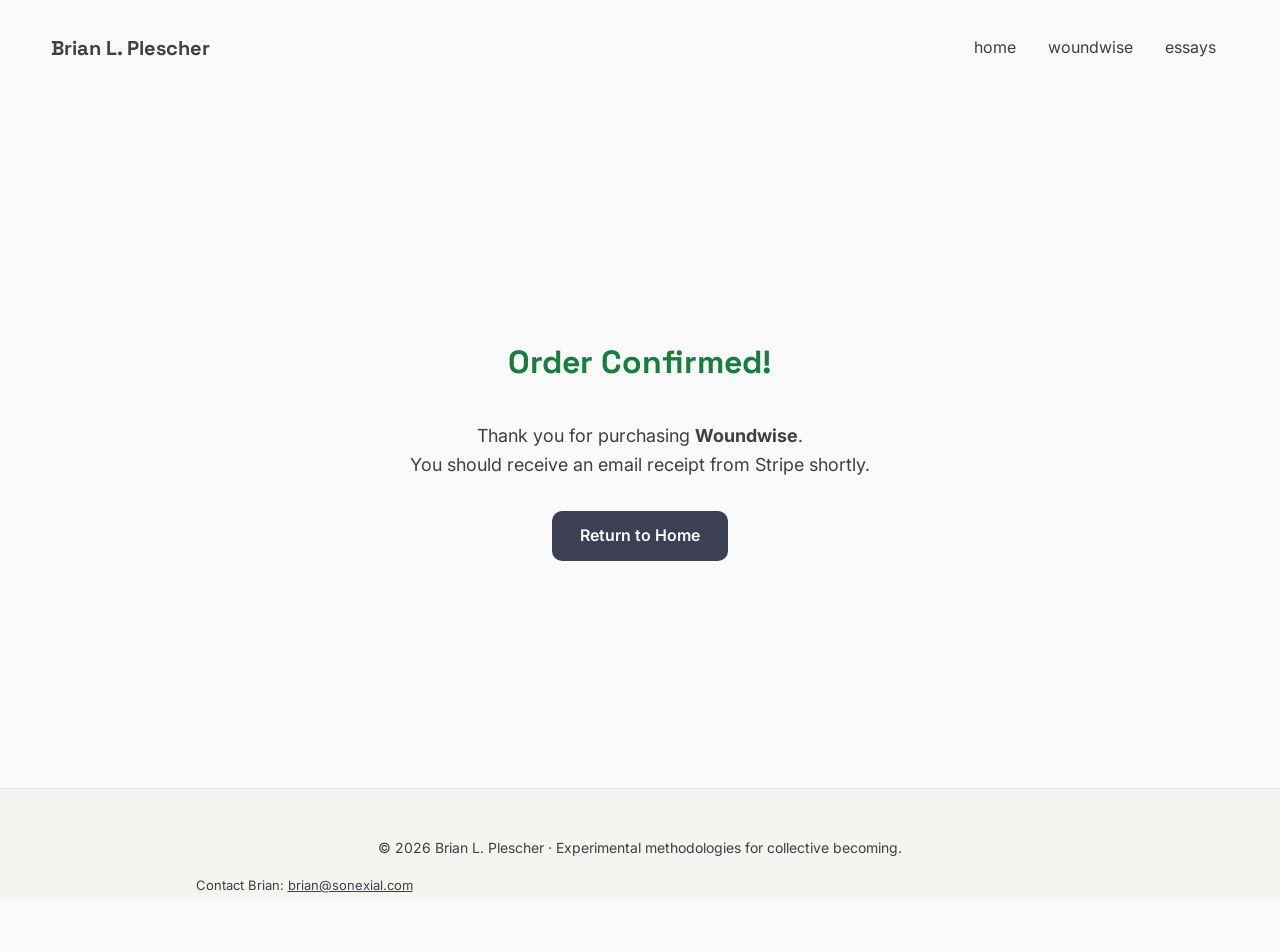
<file: order-confirmed.html>
<!DOCTYPE html>
<html lang="en" id="top">
<head>
  <meta charset="utf-8" />
  <meta name="viewport" content="width=device-width,initial-scale=1" />
  <meta name="robots" content="noindex">
  <title>Order Confirmed | Brian L. Plescher</title>
  <meta name="description" content="Thank you for your purchase. Your order has been confirmed." />

  <!-- Canonical / Social -->
  <link rel="canonical" href="https://brianplescher.com/order-confirmed.html">
  <link rel="icon" type="image/png" href="/images/favicon.png">
  <link rel="apple-touch-icon" href="/images/apple-touch-icon.png">

  <!-- Fonts -->
  <link rel="preload" href="https://fonts.googleapis.com/css2?family=Inter:wght@400;500;700&family=Space+Grotesk:wght@700&display=swap" as="style">
  <link href="https://fonts.googleapis.com/css2?family=Inter:wght@400;500;700&family=Space+Grotesk:wght@700&display=swap" rel="stylesheet">

  <!-- Icons -->

  <style>
    :root{
      --background:#FAFAFA;--text:#18181B;--muted:#3F3F45;--deepblue:#3D4054;
      --indigo:#5A6B99;--softshadow:#ececec;--footer:#f5f4f1;
      --space-xs:.5rem;--space-sm:.75rem;--space-md:1rem;--space-lg:1.5rem;--space-xl:2rem;
      --space-2xl:3rem;--space-3xl:4rem;--text-sm:.875rem;--text-lg:1.125rem;
      --text-xl:1.25rem;--text-2xl:1.5rem;--text-3xl:2rem;--border-radius-md:18px;--transition-base:.2s;
    }

    *,*::before,*::after{box-sizing:border-box}
    html,body{height:100%;margin:0;background:var(--background);font-family:"Inter",sans-serif;color:var(--text);line-height:1.6;text-align:center;overflow-x:hidden}

    /* NAV */
    nav{display:flex;justify-content:space-between;align-items:center;padding:var(--space-xl) 5vw var(--space-lg) 4vw;}
    .brand{font-family:"Space Grotesk",sans-serif;font-weight:700;color:var(--muted);font-size:var(--text-xl)}
    .navlinks{display:flex;gap:var(--space-xl);}
    .navlinks a{color:var(--muted);text-decoration:none;transition:color var(--transition-base)}
    .navlinks a:hover{color:var(--deepblue)}

    /* MAIN */
    main{display:flex;flex-direction:column;align-items:center;justify-content:center;height:calc(100vh - 200px);padding:0 1.5rem}
    h1{font-family:"Space Grotesk",sans-serif;font-size:var(--text-3xl);margin-bottom:var(--space-md);color:var(--text);}
    p{font-size:var(--text-lg);color:var(--muted);margin-bottom:var(--space-xl);max-width:560px;}
    .btn-home{display:inline-block;background:var(--deepblue);color:#fff;padding:.75rem 1.75rem;border-radius:10px;text-decoration:none;font-weight:600;transition:transform .2s,background .2s;}
    .btn-home:hover{background:var(--indigo);transform:translateY(-3px);}

    /* FOOTER */
    footer{text-align:center;padding:var(--space-2xl) var(--space-lg) var(--space-lg);color:var(--muted);background:var(--footer);font-size:var(--text-sm);border-top:1px solid #e6e6e6}
    
    @media (max-width:730px){
      nav{padding:var(--space-lg) var(--space-md)}
       .navlinks{gap:var(--space-md)}
    }
  </style>
  <!-- Privacy-friendly analytics by Plausible -->
  <script async src="https://plausible.io/js/pa-neyokovvv9XcJ-YYjehOU.js"></script>
  <script>
    window.plausible=window.plausible||function(){(plausible.q=plausible.q||[]).push(arguments)},plausible.init=plausible.init||function(i){plausible.o=i||{}};
    plausible.init()
  </script>
</head>

<body>
  <nav>
    <div class="brand">Brian L. Plescher</div>
    <div class="navlinks">
      <a href="/">home</a>
      <a href="/books/woundwise/">woundwise</a>
      <a href="/essays.html">essays</a>
    </div>
  </nav>

  <main>
    <h1 style="color: #15803d;">Order Confirmed!</h1>
    <p>Thank you for purchasing <strong>Woundwise</strong>.<br>
      You should receive an email receipt from Stripe shortly.</p>
    <a href="/" class="btn-home">Return to Home</a>
  </main>

  <footer>
    &copy; 2026 Brian L. Plescher · Experimental methodologies for collective becoming.
    <p class="footer-contact" style="margin-top:1rem;font-size:13px;">Contact Brian: <a href="mailto:brian@sonexial.com" style="color:inherit;text-decoration:underline;">brian@sonexial.com</a></p>
  </footer>
</body>
</html>
</file>
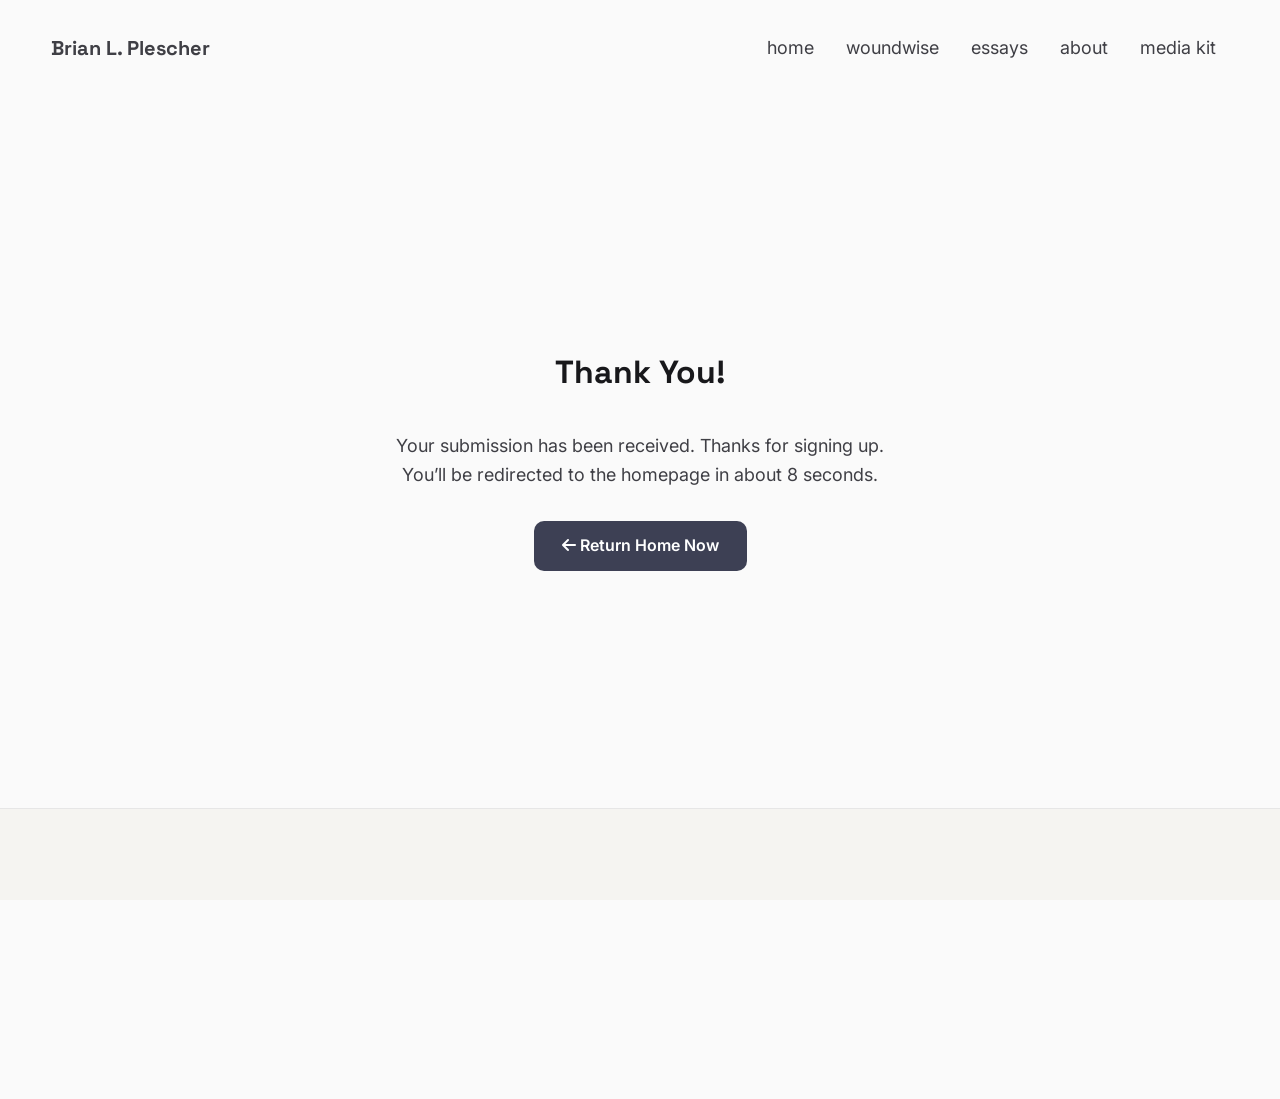
<file: thankyou.html>
<!DOCTYPE html>
<html lang="en" id="top">

<head>
  <meta charset="utf-8" />
  <meta name="viewport" content="width=device-width,initial-scale=1" />
  <meta name="robots" content="noindex">
  <title>Thank You | Brian L. Plescher</title>
  <meta name="description"
    content="Thank you for reaching out to Brian L. Plescher. Your message has been received. Redirecting you to the homepage shortly." />

  <!-- Redirect after 8 seconds -->
  <meta http-equiv="refresh" content="8;url=https://brianplescher.com/">

  <!-- Canonical / Social -->
  <link rel="canonical" href="https://brianplescher.com/thankyou.html">
  <link rel="icon" type="image/png" href="/images/favicon.png">
  <link rel="apple-touch-icon" href="/images/apple-touch-icon.png">

  <!-- Open Graph / Twitter -->
  <meta property="og:type" content="website">
  <meta property="og:title" content="Thank You — Brian L. Plescher">
  <meta property="og:description" content="Your message has been received. Redirecting you to the homepage shortly.">
  <meta property="og:url" content="https://brianplescher.com/thankyou.html">
  <meta property="og:image" content="https://brianplescher.com/images/woundwise_cover_seo.webp">
  <meta name="twitter:card" content="summary_large_image">
  <meta name="twitter:title" content="Thank You — Brian L. Plescher">
  <meta name="twitter:description" content="Your message has been received. Redirecting you to the homepage shortly.">
  <meta name="twitter:image" content="https://brianplescher.com/images/woundwise_cover_seo.webp">

  <!-- Fonts -->
  <link rel="preload"
    href="https://fonts.googleapis.com/css2?family=Inter:wght@400;500;700&family=Space+Grotesk:wght@700&display=swap"
    as="style">
  <link
    href="https://fonts.googleapis.com/css2?family=Inter:wght@400;500;700&family=Space+Grotesk:wght@700&display=swap"
    rel="stylesheet">

  <!-- Icons -->
  <link rel="stylesheet" href="https://cdnjs.cloudflare.com/ajax/libs/font-awesome/6.5.2/css/all.min.css" />

  <style>
    :root {
      --background: #FAFAFA;
      --text: #18181B;
      --muted: #3F3F45;
      --deepblue: #3D4054;
      --indigo: #5A6B99;
      --softshadow: #ececec;
      --footer: #f5f4f1;
      --space-xs: .5rem;
      --space-sm: .75rem;
      --space-md: 1rem;
      --space-lg: 1.5rem;
      --space-xl: 2rem;
      --space-2xl: 3rem;
      --space-3xl: 4rem;
      --text-sm: .875rem;
      --text-lg: 1.125rem;
      --text-xl: 1.25rem;
      --text-2xl: 1.5rem;
      --text-3xl: 2rem;
      --border-radius-md: 18px;
      --transition-base: .2s;
    }

    *,
    *::before,
    *::after {
      box-sizing: border-box
    }

    html,
    body {
      height: 100%;
      margin: 0;
      background: var(--background);
      font-family: 'Inter', sans-serif;
      color: var(--text);
      line-height: 1.6;
      text-align: center;
      overflow-x: hidden
    }

    /* Skip link */
    .skip-link {
      position: absolute;
      left: -9999px;
      top: auto;
      width: 1px;
      height: 1px;
      overflow: hidden;
    }

    .skip-link:focus {
      left: 1rem;
      top: 1rem;
      width: auto;
      height: auto;
      padding: .5rem .75rem;
      background: #fff;
      border-radius: 6px;
      box-shadow: 0 2px 12px rgba(0, 0, 0, .12);
      z-index: 9999
    }

    /* NAV */
    nav {
      display: flex;
      justify-content: space-between;
      align-items: center;
      padding: var(--space-xl)5vw var(--space-lg)4vw;
      font-size: var(--text-lg)
    }

    .brand {
      font-family: 'Space Grotesk', sans-serif;
      font-weight: 700;
      color: var(--muted);
      font-size: var(--text-xl)
    }

    .navlinks {
      display: flex;
      gap: var(--space-xl);
      overflow-x: auto;
      scrollbar-width: none
    }

    .navlinks::-webkit-scrollbar {
      display: none
    }

    .navlinks a {
      color: var(--muted);
      text-decoration: none;
      transition: color var(--transition-base)
    }

    .navlinks a:hover,
    .navlinks a:focus {
      color: var(--deepblue)
    }

    /* MAIN */
    main {
      display: flex;
      flex-direction: column;
      align-items: center;
      justify-content: center;
      height: calc(100vh - 180px);
      padding: 0 1.5rem
    }

    h1 {
      font-family: 'Space Grotesk', sans-serif;
      font-size: var(--text-3xl);
      margin-bottom: var(--space-md);
      opacity: 0;
      animation: fadeUp .8s ease-out .2s forwards
    }

    p {
      font-size: var(--text-lg);
      color: var(--muted);
      margin-bottom: var(--space-xl);
      max-width: 560px;
      opacity: 0;
      animation: fadeUp .8s ease-out .4s forwards
    }

    .btn-home {
      display: inline-block;
      background: var(--deepblue);
      color: #fff;
      padding: .75rem 1.75rem;
      border-radius: 10px;
      text-decoration: none;
      font-weight: 600;
      transition: transform .2s, background .2s;
      opacity: 0;
      animation: fadeUp .8s ease-out .6s forwards, pulse 2s ease-in-out infinite 1.6s
    }

    .btn-home:hover,
    .btn-home:focus {
      background: var(--indigo);
      transform: translateY(-3px);
      outline: none
    }

    /* FOOTER */
    footer {
      text-align: center;
      padding: var(--space-2xl) var(--space-lg) var(--space-lg);
      color: var(--muted);
      background: var(--footer);
      font-size: var(--text-sm);
      border-top: 1px solid #e6e6e6
    }

    .footer-social {
      margin: var(--space-2xl)0 var(--space-md)0;
      text-align: center
    }

    .footer-social a {
      display: inline-block;
      margin: 0 var(--space-sm);
      color: var(--indigo);
      font-size: var(--text-2xl);
      padding: var(--space-sm)
    }

    .footer-social a:hover,
    .footer-social a:focus {
      color: var(--deepblue);
      background: rgba(224, 230, 234, .44)
    }

    /* Animations */
    @keyframes fadeUp {
      from {
        opacity: 0;
        transform: translateY(20px)
      }

      to {
        opacity: 1;
        transform: translateY(0)
      }
    }

    @keyframes pulse {

      0%,
      100% {
        transform: scale(1);
        box-shadow: 0 0 0 rgba(90, 106, 153, 0);
      }

      50% {
        transform: scale(1.04);
        box-shadow: 0 0 12px rgba(90, 106, 153, 0.25);
      }
    }

    @media (max-width:730px) {
      nav {
        padding: var(--space-lg) var(--space-md)
      }

      .navlinks {
        gap: var(--space-md)
      }

      h1 {
        font-size: var(--text-2xl)
      }
    }
  </style>
  <!-- Privacy-friendly analytics by Plausible -->
  <script async src="https://plausible.io/js/pa-neyokovvv9XcJ-YYjehOU.js"></script>
  <script>
    window.plausible=window.plausible||function(){(plausible.q=plausible.q||[]).push(arguments)},plausible.init=plausible.init||function(i){plausible.o=i||{}};
    plausible.init()
  </script>
</head>

<body>
  <a class="skip-link" href="#content">Skip to main content</a>

  <nav>
    <div class="brand">Brian L. Plescher</div>
    <div class="navlinks" role="navigation" aria-label="Main navigation">
      <a href="/">home</a>
      <a href="/books/woundwise/">woundwise</a>
      <a href="/essays.html">essays</a>
      <a href="/#about">about</a>
      <a href="/media-kit/">media kit</a>
    </div>
  </nav>

  <main id="content" role="main" aria-labelledby="thankyou-heading">
    <h1 id="thankyou-heading" tabindex="-1">Thank You!</h1>
    <p>Your submission has been received. Thanks for signing up.<br>
      You’ll be redirected to the homepage in about 8 seconds.</p>
    <a href="/" class="btn-home"><i class="fas fa-arrow-left" aria-hidden="true"></i> Return Home Now</a>
  </main>

  <footer>
    <div class="footer-social">
      <a href="https://www.facebook.com/profile.php?id=61575531786740" target="_blank" aria-label="Facebook"
        rel="noopener"><i class="fab fa-facebook-f"></i></a>
      <a href="https://www.instagram.com/brianplescher/" target="_blank" aria-label="Instagram" rel="noopener"><i
          class="fab fa-instagram"></i></a>
      <a href="https://www.tiktok.com/@brianplescher" target="_blank" aria-label="TikTok" rel="noopener"><i
          class="fab fa-tiktok"></i></a>
      <a href="https://www.youtube.com/@brianplescherauthor" target="_blank" aria-label="YouTube" rel="noopener"><i
          class="fab fa-youtube"></i></a>
      <a href="https://www.linkedin.com/in/brianplescher" target="_blank" aria-label="LinkedIn" rel="noopener"><i
          class="fab fa-linkedin-in"></i></a>
    </div>
    &copy; 2026 Brian L. Plescher · Experimental methodologies for collective becoming.
    <p class="footer-contact" style="margin-top:1rem;font-size:13px;">Contact Brian: <a href="mailto:brian@sonexial.com" style="color:inherit;text-decoration:underline;">brian@sonexial.com</a></p>
  </footer>
</body>

</html>
</file>
